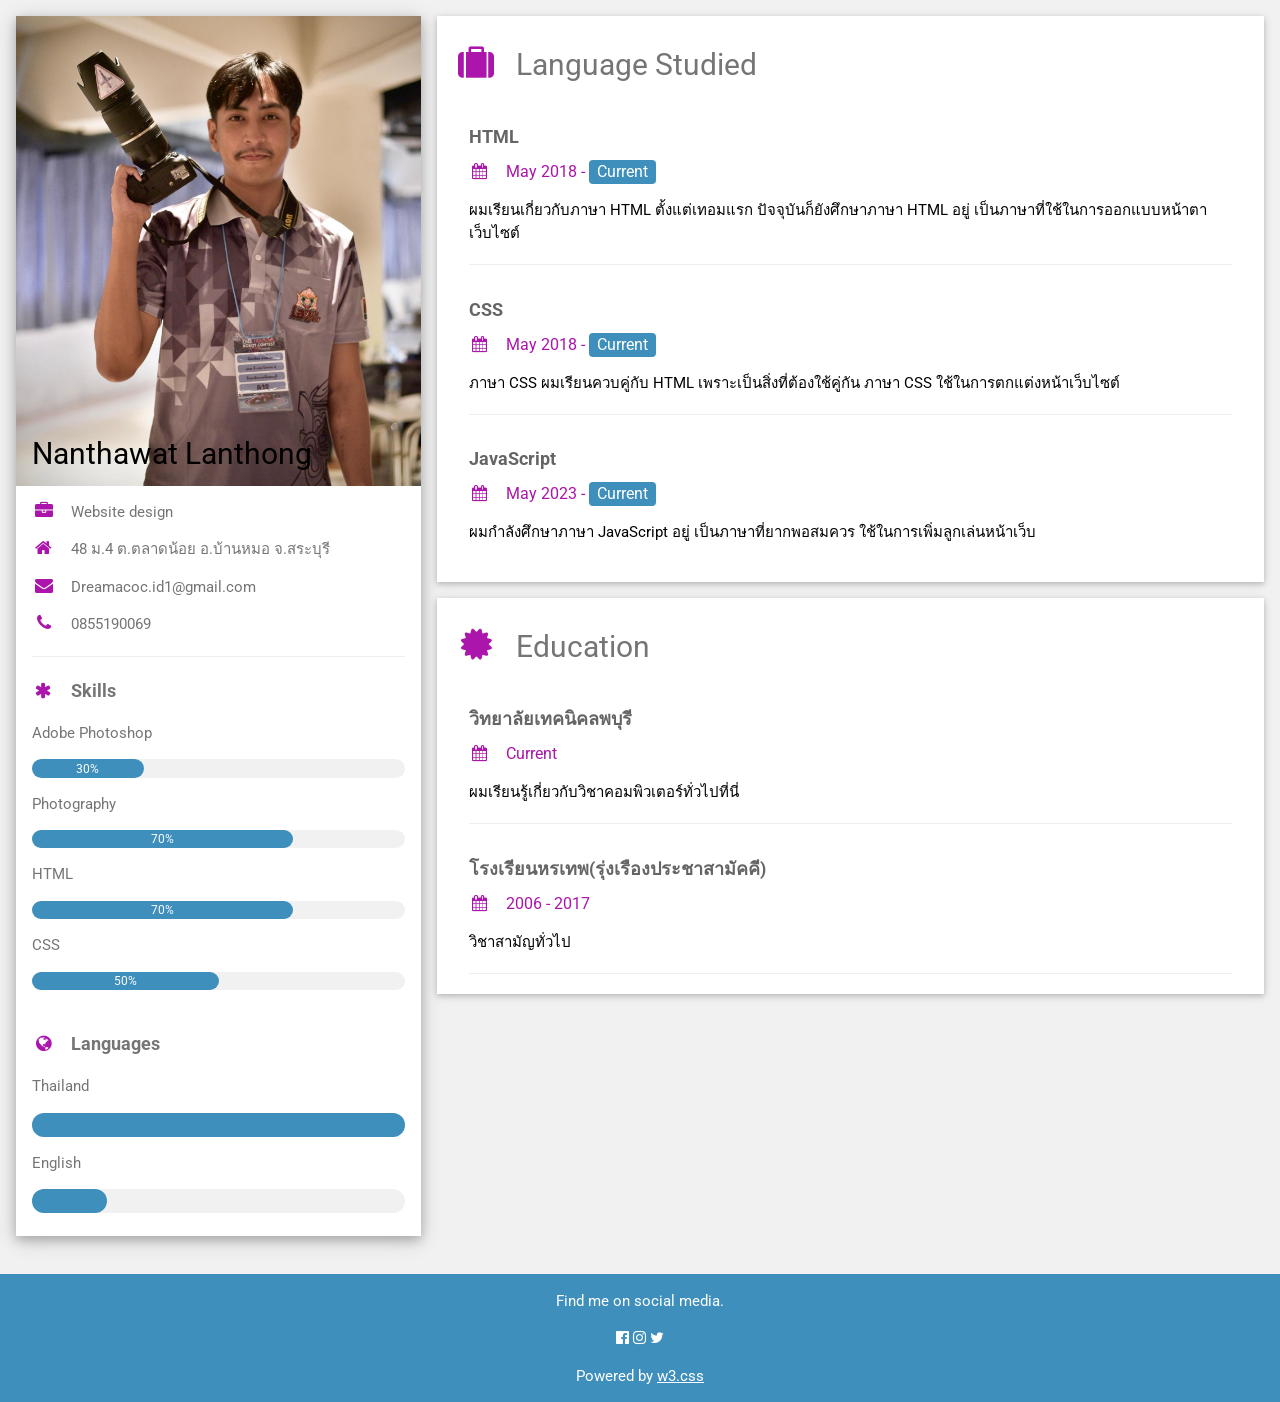
<file: Cv/index.html>
<!DOCTYPE html>
<html>
<head>
<title>CV Nanthawat Lanthong</title>
<meta charset="UTF-8">
<meta name="viewport" content="width=device-width, initial-scale=1">
<link rel="icon" type="image/png" href="icon/profile.jpg">
<link rel="stylesheet" href="style.css">
<link rel='stylesheet' href='https://fonts.googleapis.com/css?family=Roboto'>
<link rel="stylesheet" href="https://cdnjs.cloudflare.com/ajax/libs/font-awesome/4.7.0/css/font-awesome.min.css">
<style>
html,body,h1,h2,h3,h4,h5,h6 {font-family: "Roboto", sans-serif}
</style>
</head>
<body class="w3-light-grey">

<!-- Page Container -->
<div class="w3-content w3-margin-top" style="max-width:1400px;">

  <!-- The Grid -->
  <div class="w3-row-padding">
  
    <!-- Left Column -->
    <div class="w3-third">
    
      <div class="w3-white w3-text-grey w3-card-4">
        <div class="w3-display-container">
          <img src="profile.jpg" style="width:100%" alt="Avatar">
          <div class="w3-display-bottomleft w3-container w3-text-black">
            <h2>Nanthawat Lanthong</h2>
          </div>
        </div>
        <div class="w3-container">  
          <p><i class="fa fa-briefcase fa-fw w3-margin-right w3-large w3-text-teal"></i>Website design</p>
          <p><i class="fa fa-home fa-fw w3-margin-right w3-large w3-text-teal"></i>48 ม.4 ต.ตลาดน้อย อ.บ้านหมอ จ.สระบุรี</p>
          <p><i class="fa fa-envelope fa-fw w3-margin-right w3-large w3-text-teal"></i>Dreamacoc.id1@gmail.com</p>
          <p><i class="fa fa-phone fa-fw w3-margin-right w3-large w3-text-teal"></i>0855190069</p>
          <hr>

          <p class="w3-large"><b><i class="fa fa-asterisk fa-fw w3-margin-right w3-text-teal"></i>Skills</b></p>
          <p>Adobe Photoshop</p>
          <div class="w3-light-grey w3-round-xlarge w3-small">
            <div class="w3-container w3-center w3-round-xlarge w3-teal" style="width:30%">30%</div>
          </div>
          <p>Photography</p>
          <div class="w3-light-grey w3-round-xlarge w3-small">
            <div class="w3-container w3-center w3-round-xlarge w3-teal" style="width:70%">
              <div class="w3-center w3-text-white">70%</div>
            </div>
          </div>
          <p>HTML</p>
          <div class="w3-light-grey w3-round-xlarge w3-small">
            <div class="w3-container w3-center w3-round-xlarge w3-teal" style="width:70%">70%</div>
          </div>
          <p>CSS</p>
          <div class="w3-light-grey w3-round-xlarge w3-small">
            <div class="w3-container w3-center w3-round-xlarge w3-teal" style="width:50%">50%</div>
          </div>
          <br>

          <p class="w3-large w3-text-theme"><b><i class="fa fa-globe fa-fw w3-margin-right w3-text-teal"></i>Languages</b></p>
          <p>Thailand</p>
          <div class="w3-light-grey w3-round-xlarge">
            <div class="w3-round-xlarge w3-teal" style="height:24px;width:100%"></div>
          </div>
          <p>English</p>
          <div class="w3-light-grey w3-round-xlarge">
            <div class="w3-round-xlarge w3-teal" style="height:24px;width:20%"></div>
          </div>
          <br>
        </div>
      </div><br>

    <!-- End Left Column -->
    </div>

    <!-- Right Column -->
    <div class="w3-twothird">
    
      <div class="w3-container w3-card w3-white w3-margin-bottom">
        <h2 class="w3-text-grey w3-padding-16"><i class="fa fa-suitcase fa-fw w3-margin-right w3-xxlarge w3-text-teal"></i>Language Studied</h2>
        <div class="w3-container">
          <h5 class="w3-opacity"><b>HTML</b></h5>
          <h6 class="w3-text-teal"><i class="fa fa-calendar fa-fw w3-margin-right"></i>May 2018 - <span class="w3-tag w3-teal w3-round">Current</span></h6>
          <p>ผมเรียนเกี่ยวกับภาษา HTML ตั้งแต่เทอมแรก ปัจจุบันก็ยังศึกษาภาษา HTML อยู่ เป็นภาษาที่ใช้ในการออกแบบหน้าตาเว็บไซต์</p>
          <hr>
        </div>
        <div class="w3-container">
          <h5 class="w3-opacity"><b>CSS</b></h5>
          <h6 class="w3-text-teal"><i class="fa fa-calendar fa-fw w3-margin-right"></i>May 2018 - <span class="w3-tag w3-teal w3-round">Current</span></h6>
          <p>ภาษา CSS ผมเรียนควบคู่กับ HTML เพราะเป็นสิ่งที่ต้องใช้คู่กัน ภาษา CSS ใช้ในการตกแต่งหน้าเว็บไซต์</p>
          <hr>
        </div>
        <div class="w3-container">
          <h5 class="w3-opacity"><b>JavaScript</b></h5>
          <h6 class="w3-text-teal"><i class="fa fa-calendar fa-fw w3-margin-right"></i>May 2023 - <span class="w3-tag w3-teal w3-round">Current</span></h6>
          <p>ผมกำลังศึกษาภาษา JavaScript อยู่ เป็นภาษาที่ยากพอสมควร ใช้ในการเพิ่มลูกเล่นหน้าเว็บ</p><br>
        </div>
      </div>

      <div class="w3-container w3-card w3-white">
        <h2 class="w3-text-grey w3-padding-16"><i class="fa fa-certificate fa-fw w3-margin-right w3-xxlarge w3-text-teal"></i>Education</h2>
        <div class="w3-container">
          <h5 class="w3-opacity"><b>วิทยาลัยเทคนิคลพบุรี</b></h5>
          <h6 class="w3-text-teal"><i class="fa fa-calendar fa-fw w3-margin-right"></i>Current</h6>
          <p>ผมเรียนรู้เกี่ยวกับวิชาคอมพิวเตอร์ทั่วไปที่นี่</p>
          <hr>
        </div>
        <div class="w3-container">
          <h5 class="w3-opacity"><b>โรงเรียนหรเทพ(รุ่งเรืองประชาสามัคคี)</b></h5>
          <h6 class="w3-text-teal"><i class="fa fa-calendar fa-fw w3-margin-right"></i>2006 - 2017</h6>
          <p>วิชาสามัญทั่วไป</p>
          <hr>
        </div>
      </div>

    <!-- End Right Column -->
    </div>
    
  <!-- End Grid -->
  </div>
  
  <!-- End Page Container -->
</div>

<footer class="w3-container w3-teal w3-center w3-margin-top">
  <p>Find me on social media.</p>
  <a href="https://www.facebook.com/nantgwat.lanthong" target="_blank"><i class="fa fa-facebook-official w3-hover-opacity"></i></a>
  <a href="https://www.instagram.com/dream_njar/" target="_blank"><i class="fa fa-instagram w3-hover-opacity"></i></a>
  <a href="https://twitter.com/DreamJa46" target="_blank"><i class="fa fa-twitter w3-hover-opacity"></i></a>
  <p>Powered by <a href="https://www.w3schools.com/w3css/default.asp" target="_blank">w3.css</a></p>
</footer>

</body>
</html>
</file>
<file: Cv/style.css>
/* W3.CSS 4.15 December 2020 by Jan Egil and Borge Refsnes */
html{box-sizing:border-box}*,*:before,*:after{box-sizing:inherit}
/* Extract from normalize.css by Nicolas Gallagher and Jonathan Neal git.io/normalize */
html{-ms-text-size-adjust:100%;-webkit-text-size-adjust:100%}body{margin:0}
article,aside,details,figcaption,figure,footer,header,main,menu,nav,section{display:block}summary{display:list-item}
audio,canvas,progress,video{display:inline-block}progress{vertical-align:baseline}
audio:not([controls]){display:none;height:0}[hidden],template{display:none}
a{background-color:transparent}a:active,a:hover{outline-width:0}
abbr[title]{border-bottom:none;text-decoration:underline;text-decoration:underline dotted}
b,strong{font-weight:bolder}dfn{font-style:italic}mark{background:#ff0;color:#000}
small{font-size:80%}sub,sup{font-size:75%;line-height:0;position:relative;vertical-align:baseline}
sub{bottom:-0.25em}sup{top:-0.5em}figure{margin:1em 40px}img{border-style:none}
code,kbd,pre,samp{font-family:monospace,monospace;font-size:1em}hr{box-sizing:content-box;height:0;overflow:visible}
button,input,select,textarea,optgroup{font:inherit;margin:0}optgroup{font-weight:bold}
button,input{overflow:visible}button,select{text-transform:none}
button,[type=button],[type=reset],[type=submit]{-webkit-appearance:button}
button::-moz-focus-inner,[type=button]::-moz-focus-inner,[type=reset]::-moz-focus-inner,[type=submit]::-moz-focus-inner{border-style:none;padding:0}
button:-moz-focusring,[type=button]:-moz-focusring,[type=reset]:-moz-focusring,[type=submit]:-moz-focusring{outline:1px dotted ButtonText}
fieldset{border:1px solid #c0c0c0;margin:0 2px;padding:.35em .625em .75em}
legend{color:inherit;display:table;max-width:100%;padding:0;white-space:normal}textarea{overflow:auto}
[type=checkbox],[type=radio]{padding:0}
[type=number]::-webkit-inner-spin-button,[type=number]::-webkit-outer-spin-button{height:auto}
[type=search]{-webkit-appearance:textfield;outline-offset:-2px}
[type=search]::-webkit-search-decoration{-webkit-appearance:none}
::-webkit-file-upload-button{-webkit-appearance:button;font:inherit}
/* End extract */
html,body{font-family:Verdana,sans-serif;font-size:15px;line-height:1.5}html{overflow-x:hidden}
h1{font-size:36px}h2{font-size:30px}h3{font-size:24px}h4{font-size:20px}h5{font-size:18px}h6{font-size:16px}
.w3-serif{font-family:serif}.w3-sans-serif{font-family:sans-serif}.w3-cursive{font-family:cursive}.w3-monospace{font-family:monospace}
h1,h2,h3,h4,h5,h6{font-family:"Segoe UI",Arial,sans-serif;font-weight:400;margin:10px 0}.w3-wide{letter-spacing:4px}
hr{border:0;border-top:1px solid #eee;margin:20px 0}
.w3-image{max-width:100%;height:auto}img{vertical-align:middle}a{color:inherit}
.w3-table,.w3-table-all{border-collapse:collapse;border-spacing:0;width:100%;display:table}.w3-table-all{border:1px solid #ccc}
.w3-bordered tr,.w3-table-all tr{border-bottom:1px solid #ddd}.w3-striped tbody tr:nth-child(even){background-color:#f1f1f1}
.w3-table-all tr:nth-child(odd){background-color:#fff}.w3-table-all tr:nth-child(even){background-color:#f1f1f1}
.w3-hoverable tbody tr:hover,.w3-ul.w3-hoverable li:hover{background-color:#ccc}.w3-centered tr th,.w3-centered tr td{text-align:center}
.w3-table td,.w3-table th,.w3-table-all td,.w3-table-all th{padding:8px 8px;display:table-cell;text-align:left;vertical-align:top}
.w3-table th:first-child,.w3-table td:first-child,.w3-table-all th:first-child,.w3-table-all td:first-child{padding-left:16px}
.w3-btn,.w3-button{border:none;display:inline-block;padding:8px 16px;vertical-align:middle;overflow:hidden;text-decoration:none;color:inherit;background-color:inherit;text-align:center;cursor:pointer;white-space:nowrap}
.w3-btn:hover{box-shadow:0 8px 16px 0 rgba(0,0,0,0.2),0 6px 20px 0 rgba(0,0,0,0.19)}
.w3-btn,.w3-button{-webkit-touch-callout:none;-webkit-user-select:none;-khtml-user-select:none;-moz-user-select:none;-ms-user-select:none;user-select:none}   
.w3-disabled,.w3-btn:disabled,.w3-button:disabled{cursor:not-allowed;opacity:0.3}.w3-disabled *,:disabled *{pointer-events:none}
.w3-btn.w3-disabled:hover,.w3-btn:disabled:hover{box-shadow:none}
.w3-badge,.w3-tag{background-color:#000;color:#fff;display:inline-block;padding-left:8px;padding-right:8px;text-align:center}.w3-badge{border-radius:50%}
.w3-ul{list-style-type:none;padding:0;margin:0}.w3-ul li{padding:8px 16px;border-bottom:1px solid #ddd}.w3-ul li:last-child{border-bottom:none}
.w3-tooltip,.w3-display-container{position:relative}.w3-tooltip .w3-text{display:none}.w3-tooltip:hover .w3-text{display:inline-block}
.w3-ripple:active{opacity:0.5}.w3-ripple{transition:opacity 0s}
.w3-input{padding:8px;display:block;border:none;border-bottom:1px solid #ccc;width:100%}
.w3-select{padding:9px 0;width:100%;border:none;border-bottom:1px solid #ccc}
.w3-dropdown-click,.w3-dropdown-hover{position:relative;display:inline-block;cursor:pointer}
.w3-dropdown-hover:hover .w3-dropdown-content{display:block}
.w3-dropdown-hover:first-child,.w3-dropdown-click:hover{background-color:#ccc;color:#000}
.w3-dropdown-hover:hover > .w3-button:first-child,.w3-dropdown-click:hover > .w3-button:first-child{background-color:#ccc;color:#000}
.w3-dropdown-content{cursor:auto;color:#000;background-color:#fff;display:none;position:absolute;min-width:160px;margin:0;padding:0;z-index:1}
.w3-check,.w3-radio{width:24px;height:24px;position:relative;top:6px}
.w3-sidebar{height:100%;width:200px;background-color:#fff;position:fixed!important;z-index:1;overflow:auto}
.w3-bar-block .w3-dropdown-hover,.w3-bar-block .w3-dropdown-click{width:100%}
.w3-bar-block .w3-dropdown-hover .w3-dropdown-content,.w3-bar-block .w3-dropdown-click .w3-dropdown-content{min-width:100%}
.w3-bar-block .w3-dropdown-hover .w3-button,.w3-bar-block .w3-dropdown-click .w3-button{width:100%;text-align:left;padding:8px 16px}
.w3-main,#main{transition:margin-left .4s}
.w3-modal{z-index:3;display:none;padding-top:100px;position:fixed;left:0;top:0;width:100%;height:100%;overflow:auto;background-color:rgb(0,0,0);background-color:rgba(0,0,0,0.4)}
.w3-modal-content{margin:auto;background-color:#fff;position:relative;padding:0;outline:0;width:600px}
.w3-bar{width:100%;overflow:hidden}.w3-center .w3-bar{display:inline-block;width:auto}
.w3-bar .w3-bar-item{padding:8px 16px;float:left;width:auto;border:none;display:block;outline:0}
.w3-bar .w3-dropdown-hover,.w3-bar .w3-dropdown-click{position:static;float:left}
.w3-bar .w3-button{white-space:normal}
.w3-bar-block .w3-bar-item{width:100%;display:block;padding:8px 16px;text-align:left;border:none;white-space:normal;float:none;outline:0}
.w3-bar-block.w3-center .w3-bar-item{text-align:center}.w3-block{display:block;width:100%}
.w3-responsive{display:block;overflow-x:auto}
.w3-container:after,.w3-container:before,.w3-panel:after,.w3-panel:before,.w3-row:after,.w3-row:before,.w3-row-padding:after,.w3-row-padding:before,
.w3-cell-row:before,.w3-cell-row:after,.w3-clear:after,.w3-clear:before,.w3-bar:before,.w3-bar:after{content:"";display:table;clear:both}
.w3-col,.w3-half,.w3-third,.w3-twothird,.w3-threequarter,.w3-quarter{float:left;width:100%}
.w3-col.s1{width:8.33333%}.w3-col.s2{width:16.66666%}.w3-col.s3{width:24.99999%}.w3-col.s4{width:33.33333%}
.w3-col.s5{width:41.66666%}.w3-col.s6{width:49.99999%}.w3-col.s7{width:58.33333%}.w3-col.s8{width:66.66666%}
.w3-col.s9{width:74.99999%}.w3-col.s10{width:83.33333%}.w3-col.s11{width:91.66666%}.w3-col.s12{width:99.99999%}
@media (min-width:601px){.w3-col.m1{width:8.33333%}.w3-col.m2{width:16.66666%}.w3-col.m3,.w3-quarter{width:24.99999%}.w3-col.m4,.w3-third{width:33.33333%}
.w3-col.m5{width:41.66666%}.w3-col.m6,.w3-half{width:49.99999%}.w3-col.m7{width:58.33333%}.w3-col.m8,.w3-twothird{width:66.66666%}
.w3-col.m9,.w3-threequarter{width:74.99999%}.w3-col.m10{width:83.33333%}.w3-col.m11{width:91.66666%}.w3-col.m12{width:99.99999%}}
@media (min-width:993px){.w3-col.l1{width:8.33333%}.w3-col.l2{width:16.66666%}.w3-col.l3{width:24.99999%}.w3-col.l4{width:33.33333%}
.w3-col.l5{width:41.66666%}.w3-col.l6{width:49.99999%}.w3-col.l7{width:58.33333%}.w3-col.l8{width:66.66666%}
.w3-col.l9{width:74.99999%}.w3-col.l10{width:83.33333%}.w3-col.l11{width:91.66666%}.w3-col.l12{width:99.99999%}}
.w3-rest{overflow:hidden}.w3-stretch{margin-left:-16px;margin-right:-16px}
.w3-content,.w3-auto{margin-left:auto;margin-right:auto}.w3-content{max-width:980px}.w3-auto{max-width:1140px}
.w3-cell-row{display:table;width:100%}.w3-cell{display:table-cell}
.w3-cell-top{vertical-align:top}.w3-cell-middle{vertical-align:middle}.w3-cell-bottom{vertical-align:bottom}
.w3-hide{display:none!important}.w3-show-block,.w3-show{display:block!important}.w3-show-inline-block{display:inline-block!important}
@media (max-width:1205px){.w3-auto{max-width:95%}}
@media (max-width:600px){.w3-modal-content{margin:0 10px;width:auto!important}.w3-modal{padding-top:30px}
.w3-dropdown-hover.w3-mobile .w3-dropdown-content,.w3-dropdown-click.w3-mobile .w3-dropdown-content{position:relative}	
.w3-hide-small{display:none!important}.w3-mobile{display:block;width:100%!important}.w3-bar-item.w3-mobile,.w3-dropdown-hover.w3-mobile,.w3-dropdown-click.w3-mobile{text-align:center}
.w3-dropdown-hover.w3-mobile,.w3-dropdown-hover.w3-mobile .w3-btn,.w3-dropdown-hover.w3-mobile .w3-button,.w3-dropdown-click.w3-mobile,.w3-dropdown-click.w3-mobile .w3-btn,.w3-dropdown-click.w3-mobile .w3-button{width:100%}}
@media (max-width:768px){.w3-modal-content{width:500px}.w3-modal{padding-top:50px}}
@media (min-width:993px){.w3-modal-content{width:900px}.w3-hide-large{display:none!important}.w3-sidebar.w3-collapse{display:block!important}}
@media (max-width:992px) and (min-width:601px){.w3-hide-medium{display:none!important}}
@media (max-width:992px){.w3-sidebar.w3-collapse{display:none}.w3-main{margin-left:0!important;margin-right:0!important}.w3-auto{max-width:100%}}
.w3-top,.w3-bottom{position:fixed;width:100%;z-index:1}.w3-top{top:0}.w3-bottom{bottom:0}
.w3-overlay{position:fixed;display:none;width:100%;height:100%;top:0;left:0;right:0;bottom:0;background-color:rgba(0,0,0,0.5);z-index:2}
.w3-display-topleft{position:absolute;left:0;top:0}.w3-display-topright{position:absolute;right:0;top:0}
.w3-display-bottomleft{position:absolute;left:0;bottom:0}.w3-display-bottomright{position:absolute;right:0;bottom:0}
.w3-display-middle{position:absolute;top:50%;left:50%;transform:translate(-50%,-50%);-ms-transform:translate(-50%,-50%)}
.w3-display-left{position:absolute;top:50%;left:0%;transform:translate(0%,-50%);-ms-transform:translate(-0%,-50%)}
.w3-display-right{position:absolute;top:50%;right:0%;transform:translate(0%,-50%);-ms-transform:translate(0%,-50%)}
.w3-display-topmiddle{position:absolute;left:50%;top:0;transform:translate(-50%,0%);-ms-transform:translate(-50%,0%)}
.w3-display-bottommiddle{position:absolute;left:50%;bottom:0;transform:translate(-50%,0%);-ms-transform:translate(-50%,0%)}
.w3-display-container:hover .w3-display-hover{display:block}.w3-display-container:hover span.w3-display-hover{display:inline-block}.w3-display-hover{display:none}
.w3-display-position{position:absolute}
.w3-circle{border-radius:50%}
.w3-round-small{border-radius:2px}.w3-round,.w3-round-medium{border-radius:4px}.w3-round-large{border-radius:8px}.w3-round-xlarge{border-radius:16px}.w3-round-xxlarge{border-radius:32px}
.w3-row-padding,.w3-row-padding>.w3-half,.w3-row-padding>.w3-third,.w3-row-padding>.w3-twothird,.w3-row-padding>.w3-threequarter,.w3-row-padding>.w3-quarter,.w3-row-padding>.w3-col{padding:0 8px}
.w3-container,.w3-panel{padding:0.01em 16px}.w3-panel{margin-top:16px;margin-bottom:16px}
.w3-code,.w3-codespan{font-family:Consolas,"courier new";font-size:16px}
.w3-code{width:auto;background-color:#fff;padding:8px 12px;border-left:4px solid #4CAF50;word-wrap:break-word}
.w3-codespan{color:crimson;background-color:#f1f1f1;padding-left:4px;padding-right:4px;font-size:110%}
.w3-card,.w3-card-2{box-shadow:0 2px 5px 0 rgba(0,0,0,0.16),0 2px 10px 0 rgba(0,0,0,0.12)}
.w3-card-4,.w3-hover-shadow:hover{box-shadow:0 4px 10px 0 rgba(0,0,0,0.2),0 4px 20px 0 rgba(0,0,0,0.19)}
.w3-spin{animation:w3-spin 2s infinite linear}@keyframes w3-spin{0%{transform:rotate(0deg)}100%{transform:rotate(359deg)}}
.w3-animate-fading{animation:fading 10s infinite}@keyframes fading{0%{opacity:0}50%{opacity:1}100%{opacity:0}}
.w3-animate-opacity{animation:opac 0.8s}@keyframes opac{from{opacity:0} to{opacity:1}}
.w3-animate-top{position:relative;animation:animatetop 0.4s}@keyframes animatetop{from{top:-300px;opacity:0} to{top:0;opacity:1}}
.w3-animate-left{position:relative;animation:animateleft 0.4s}@keyframes animateleft{from{left:-300px;opacity:0} to{left:0;opacity:1}}
.w3-animate-right{position:relative;animation:animateright 0.4s}@keyframes animateright{from{right:-300px;opacity:0} to{right:0;opacity:1}}
.w3-animate-bottom{position:relative;animation:animatebottom 0.4s}@keyframes animatebottom{from{bottom:-300px;opacity:0} to{bottom:0;opacity:1}}
.w3-animate-zoom {animation:animatezoom 0.6s}@keyframes animatezoom{from{transform:scale(0)} to{transform:scale(1)}}
.w3-animate-input{transition:width 0.4s ease-in-out}.w3-animate-input:focus{width:100%!important}
.w3-opacity,.w3-hover-opacity:hover{opacity:0.60}.w3-opacity-off,.w3-hover-opacity-off:hover{opacity:1}
.w3-opacity-max{opacity:0.25}.w3-opacity-min{opacity:0.75}
.w3-greyscale-max,.w3-grayscale-max,.w3-hover-greyscale:hover,.w3-hover-grayscale:hover{filter:grayscale(100%)}
.w3-greyscale,.w3-grayscale{filter:grayscale(75%)}.w3-greyscale-min,.w3-grayscale-min{filter:grayscale(50%)}
.w3-sepia{filter:sepia(75%)}.w3-sepia-max,.w3-hover-sepia:hover{filter:sepia(100%)}.w3-sepia-min{filter:sepia(50%)}
.w3-tiny{font-size:10px!important}.w3-small{font-size:12px!important}.w3-medium{font-size:15px!important}.w3-large{font-size:18px!important}
.w3-xlarge{font-size:24px!important}.w3-xxlarge{font-size:36px!important}.w3-xxxlarge{font-size:48px!important}.w3-jumbo{font-size:64px!important}
.w3-left-align{text-align:left!important}.w3-right-align{text-align:right!important}.w3-justify{text-align:justify!important}.w3-center{text-align:center!important}
.w3-border-0{border:0!important}.w3-border{border:1px solid #ccc!important}
.w3-border-top{border-top:1px solid #ccc!important}.w3-border-bottom{border-bottom:1px solid #ccc!important}
.w3-border-left{border-left:1px solid #ccc!important}.w3-border-right{border-right:1px solid #ccc!important}
.w3-topbar{border-top:6px solid #ccc!important}.w3-bottombar{border-bottom:6px solid #ccc!important}
.w3-leftbar{border-left:6px solid #ccc!important}.w3-rightbar{border-right:6px solid #ccc!important}
.w3-section,.w3-code{margin-top:16px!important;margin-bottom:16px!important}
.w3-margin{margin:16px!important}.w3-margin-top{margin-top:16px!important}.w3-margin-bottom{margin-bottom:16px!important}
.w3-margin-left{margin-left:16px!important}.w3-margin-right{margin-right:16px!important}
.w3-padding-small{padding:4px 8px!important}.w3-padding{padding:8px 16px!important}.w3-padding-large{padding:12px 24px!important}
.w3-padding-16{padding-top:16px!important;padding-bottom:16px!important}.w3-padding-24{padding-top:24px!important;padding-bottom:24px!important}
.w3-padding-32{padding-top:32px!important;padding-bottom:32px!important}.w3-padding-48{padding-top:48px!important;padding-bottom:48px!important}
.w3-padding-64{padding-top:64px!important;padding-bottom:64px!important}
.w3-padding-top-64{padding-top:64px!important}.w3-padding-top-48{padding-top:48px!important}
.w3-padding-top-32{padding-top:32px!important}.w3-padding-top-24{padding-top:24px!important}
.w3-left{float:left!important}.w3-right{float:right!important}
.w3-button:hover{color:#000!important;background-color:#ccc!important}
.w3-transparent,.w3-hover-none:hover{background-color:transparent!important}
.w3-hover-none:hover{box-shadow:none!important}
/* Colors */
.w3-amber,.w3-hover-amber:hover{color:#000!important;background-color:#ffc107!important}
.w3-aqua,.w3-hover-aqua:hover{color:#000!important;background-color:#00ffff!important}
.w3-blue,.w3-hover-blue:hover{color:#fff!important;background-color:#2196F3!important}
.w3-light-blue,.w3-hover-light-blue:hover{color:#000!important;background-color:#87CEEB!important}
.w3-brown,.w3-hover-brown:hover{color:#fff!important;background-color:#795548!important}
.w3-cyan,.w3-hover-cyan:hover{color:#000!important;background-color:#00bcd4!important}
.w3-blue-grey,.w3-hover-blue-grey:hover,.w3-blue-gray,.w3-hover-blue-gray:hover{color:#fff!important;background-color:#607d8b!important}
.w3-green,.w3-hover-green:hover{color:#fff!important;background-color:#4CAF50!important}
.w3-light-green,.w3-hover-light-green:hover{color:#000!important;background-color:#8bc34a!important}
.w3-indigo,.w3-hover-indigo:hover{color:#fff!important;background-color:#3f51b5!important}
.w3-khaki,.w3-hover-khaki:hover{color:#000!important;background-color:#f0e68c!important}
.w3-lime,.w3-hover-lime:hover{color:#000!important;background-color:#cddc39!important}
.w3-orange,.w3-hover-orange:hover{color:#000!important;background-color:#ff9800!important}
.w3-deep-orange,.w3-hover-deep-orange:hover{color:#fff!important;background-color:#ff5722!important}
.w3-pink,.w3-hover-pink:hover{color:#fff!important;background-color:#e91e63!important}
.w3-purple,.w3-hover-purple:hover{color:#fff!important;background-color:#9c27b0!important}
.w3-deep-purple,.w3-hover-deep-purple:hover{color:#fff!important;background-color:#673ab7!important}
.w3-red,.w3-hover-red:hover{color:#fff!important;background-color:#f44336!important}
.w3-sand,.w3-hover-sand:hover{color:#000!important;background-color:#fdf5e6!important}
.w3-teal,.w3-hover-teal:hover{color:#fff!important;background-color:#3f8fbd!important}
.w3-yellow,.w3-hover-yellow:hover{color:#000!important;background-color:#ffeb3b!important}
.w3-white,.w3-hover-white:hover{color:#000!important;background-color:#fff!important}
.w3-black,.w3-hover-black:hover{color:#fff!important;background-color:#000!important}
.w3-grey,.w3-hover-grey:hover,.w3-gray,.w3-hover-gray:hover{color:#000!important;background-color:#9e9e9e!important}
.w3-light-grey,.w3-hover-light-grey:hover,.w3-light-gray,.w3-hover-light-gray:hover{color:#000!important;background-color:#f1f1f1!important}
.w3-dark-grey,.w3-hover-dark-grey:hover,.w3-dark-gray,.w3-hover-dark-gray:hover{color:#fff!important;background-color:#616161!important}
.w3-pale-red,.w3-hover-pale-red:hover{color:#000!important;background-color:#ffdddd!important}
.w3-pale-green,.w3-hover-pale-green:hover{color:#000!important;background-color:#ddffdd!important}
.w3-pale-yellow,.w3-hover-pale-yellow:hover{color:#000!important;background-color:#ffffcc!important}
.w3-pale-blue,.w3-hover-pale-blue:hover{color:#000!important;background-color:#ddffff!important}
.w3-text-amber,.w3-hover-text-amber:hover{color:#ffc107!important}
.w3-text-aqua,.w3-hover-text-aqua:hover{color:#00ffff!important}
.w3-text-blue,.w3-hover-text-blue:hover{color:#2196F3!important}
.w3-text-light-blue,.w3-hover-text-light-blue:hover{color:#87CEEB!important}
.w3-text-brown,.w3-hover-text-brown:hover{color:#795548!important}
.w3-text-cyan,.w3-hover-text-cyan:hover{color:#00bcd4!important}
.w3-text-blue-grey,.w3-hover-text-blue-grey:hover,.w3-text-blue-gray,.w3-hover-text-blue-gray:hover{color:#607d8b!important}
.w3-text-green,.w3-hover-text-green:hover{color:#4CAF50!important}
.w3-text-light-green,.w3-hover-text-light-green:hover{color:#8bc34a!important}
.w3-text-indigo,.w3-hover-text-indigo:hover{color:#3f51b5!important}
.w3-text-khaki,.w3-hover-text-khaki:hover{color:#b4aa50!important}
.w3-text-lime,.w3-hover-text-lime:hover{color:#cddc39!important}
.w3-text-orange,.w3-hover-text-orange:hover{color:#ff9800!important}
.w3-text-deep-orange,.w3-hover-text-deep-orange:hover{color:#ff5722!important}
.w3-text-pink,.w3-hover-text-pink:hover{color:#e91e63!important}
.w3-text-purple,.w3-hover-text-purple:hover{color:#9c27b0!important}
.w3-text-deep-purple,.w3-hover-text-deep-purple:hover{color:#673ab7!important}
.w3-text-red,.w3-hover-text-red:hover{color:#f44336!important}
.w3-text-sand,.w3-hover-text-sand:hover{color:#fdf5e6!important}
.w3-text-teal,.w3-hover-text-teal:hover{color:#ab15ab!important}
.w3-text-yellow,.w3-hover-text-yellow:hover{color:#d2be0e!important}
.w3-text-white,.w3-hover-text-white:hover{color:#fff!important}
.w3-text-black,.w3-hover-text-black:hover{color:#000!important}
.w3-text-grey,.w3-hover-text-grey:hover,.w3-text-gray,.w3-hover-text-gray:hover{color:#757575!important}
.w3-text-light-grey,.w3-hover-text-light-grey:hover,.w3-text-light-gray,.w3-hover-text-light-gray:hover{color:#f1f1f1!important}
.w3-text-dark-grey,.w3-hover-text-dark-grey:hover,.w3-text-dark-gray,.w3-hover-text-dark-gray:hover{color:#3a3a3a!important}
.w3-border-amber,.w3-hover-border-amber:hover{border-color:#ffc107!important}
.w3-border-aqua,.w3-hover-border-aqua:hover{border-color:#00ffff!important}
.w3-border-blue,.w3-hover-border-blue:hover{border-color:#2196F3!important}
.w3-border-light-blue,.w3-hover-border-light-blue:hover{border-color:#87CEEB!important}
.w3-border-brown,.w3-hover-border-brown:hover{border-color:#795548!important}
.w3-border-cyan,.w3-hover-border-cyan:hover{border-color:#00bcd4!important}
.w3-border-blue-grey,.w3-hover-border-blue-grey:hover,.w3-border-blue-gray,.w3-hover-border-blue-gray:hover{border-color:#607d8b!important}
.w3-border-green,.w3-hover-border-green:hover{border-color:#4CAF50!important}
.w3-border-light-green,.w3-hover-border-light-green:hover{border-color:#8bc34a!important}
.w3-border-indigo,.w3-hover-border-indigo:hover{border-color:#3f51b5!important}
.w3-border-khaki,.w3-hover-border-khaki:hover{border-color:#f0e68c!important}
.w3-border-lime,.w3-hover-border-lime:hover{border-color:#cddc39!important}
.w3-border-orange,.w3-hover-border-orange:hover{border-color:#ff9800!important}
.w3-border-deep-orange,.w3-hover-border-deep-orange:hover{border-color:#ff5722!important}
.w3-border-pink,.w3-hover-border-pink:hover{border-color:#e91e63!important}
.w3-border-purple,.w3-hover-border-purple:hover{border-color:#9c27b0!important}
.w3-border-deep-purple,.w3-hover-border-deep-purple:hover{border-color:#673ab7!important}
.w3-border-red,.w3-hover-border-red:hover{border-color:#f44336!important}
.w3-border-sand,.w3-hover-border-sand:hover{border-color:#fdf5e6!important}
.w3-border-teal,.w3-hover-border-teal:hover{border-color:#009688!important}
.w3-border-yellow,.w3-hover-border-yellow:hover{border-color:#ffeb3b!important}
.w3-border-white,.w3-hover-border-white:hover{border-color:#fff!important}
.w3-border-black,.w3-hover-border-black:hover{border-color:#000!important}
.w3-border-grey,.w3-hover-border-grey:hover,.w3-border-gray,.w3-hover-border-gray:hover{border-color:#9e9e9e!important}
.w3-border-light-grey,.w3-hover-border-light-grey:hover,.w3-border-light-gray,.w3-hover-border-light-gray:hover{border-color:#f1f1f1!important}
.w3-border-dark-grey,.w3-hover-border-dark-grey:hover,.w3-border-dark-gray,.w3-hover-border-dark-gray:hover{border-color:#616161!important}
.w3-border-pale-red,.w3-hover-border-pale-red:hover{border-color:#ffe7e7!important}.w3-border-pale-green,.w3-hover-border-pale-green:hover{border-color:#e7ffe7!important}
.w3-border-pale-yellow,.w3-hover-border-pale-yellow:hover{border-color:#ffffcc!important}.w3-border-pale-blue,.w3-hover-border-pale-blue:hover{border-color:#e7ffff!important}
</file>
